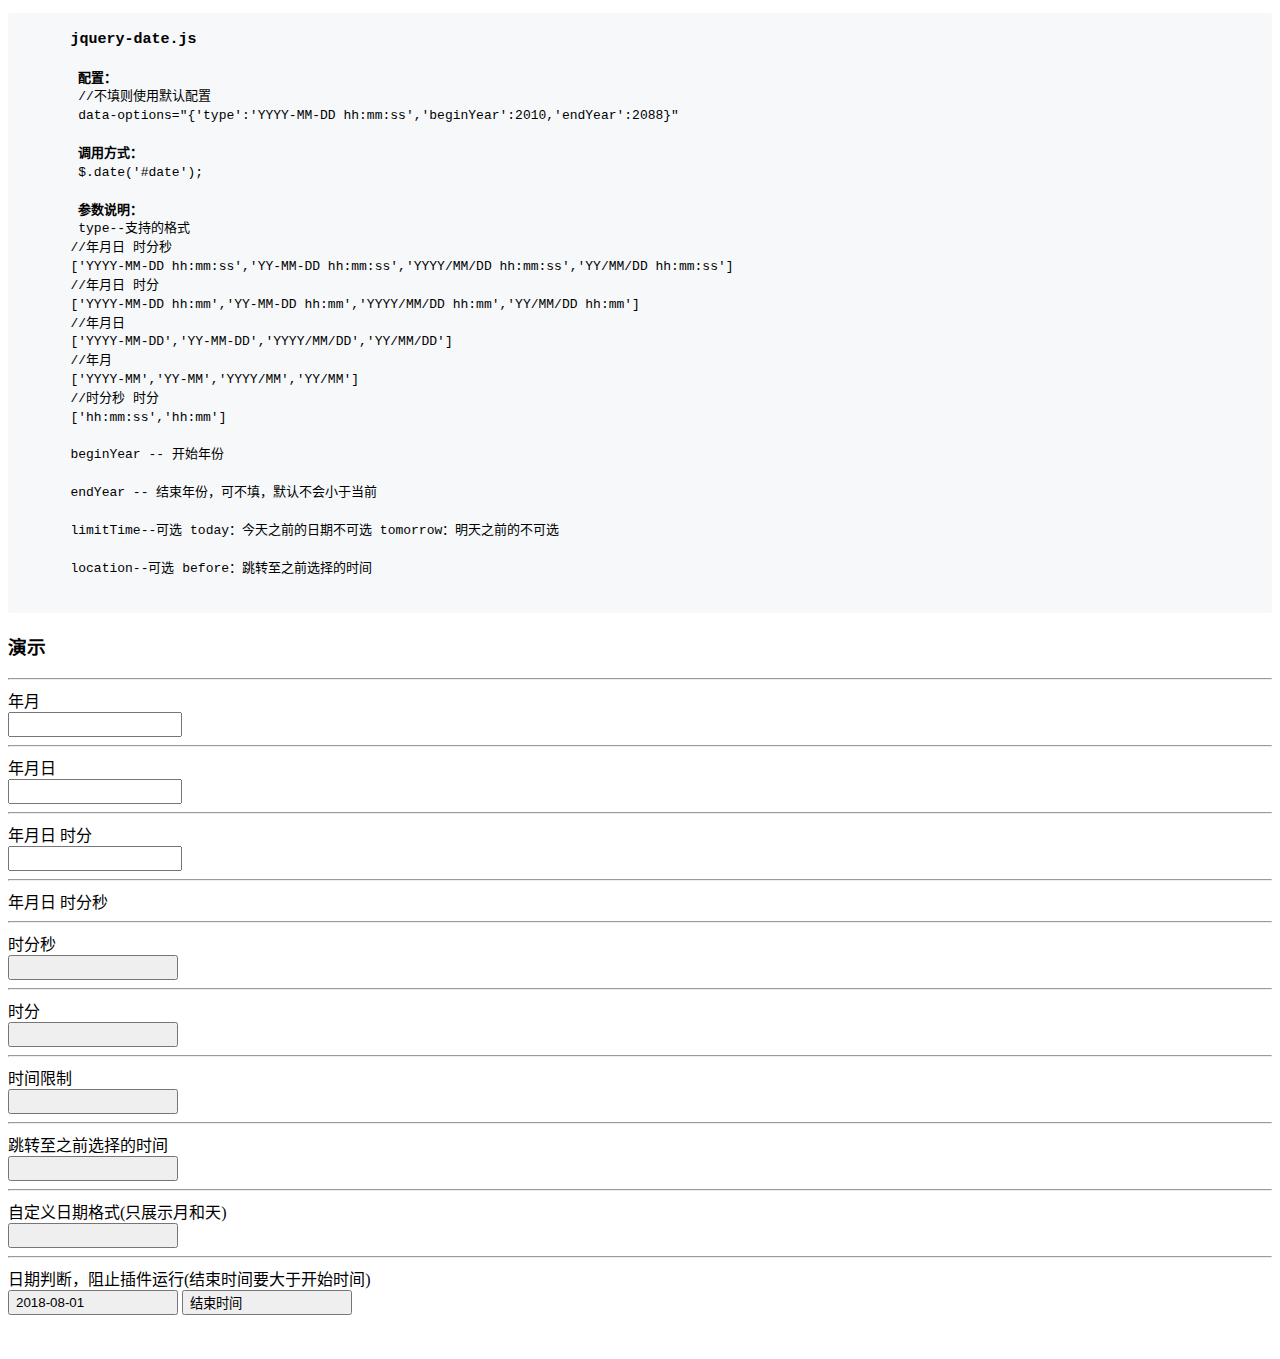
<file: date-demo.html>
<!DOCTYPE html>
<html lang="zh-cn">
<head>
	<meta charset="UTF-8">
	<meta name="viewport" content="width=device-width, initial-scale=1.0, minimum-scale=1.0, maximum-scale=1.0, user-scalable=no">
	<title>date demo</title>
	<style type="text/css">
		strong{
			font-size: 15px;
		}
		pre{
			padding: 16px 0;
			line-height: 1.45;
			background-color: #f6f8fa;
			border-radius: 3px;
		}
	</style>
</head>
<body>
	<pre>
	<strong>jquery-date.js</strong>

	 <b>配置：</b>
	 //不填则使用默认配置
	 data-options="{'type':'YYYY-MM-DD hh:mm:ss','beginYear':2010,'endYear':2088}"

	 <b>调用方式：</b>
	 $.date('#date');

	 <b>参数说明：</b>
	 type--支持的格式
	//年月日 时分秒
	['YYYY-MM-DD hh:mm:ss','YY-MM-DD hh:mm:ss','YYYY/MM/DD hh:mm:ss','YY/MM/DD hh:mm:ss']
	//年月日 时分
	['YYYY-MM-DD hh:mm','YY-MM-DD hh:mm','YYYY/MM/DD hh:mm','YY/MM/DD hh:mm']
	//年月日
	['YYYY-MM-DD','YY-MM-DD','YYYY/MM/DD','YY/MM/DD']
	//年月
	['YYYY-MM','YY-MM','YYYY/MM','YY/MM']
	//时分秒 时分
	['hh:mm:ss','hh:mm']

	beginYear -- 开始年份

	endYear -- 结束年份，可不填，默认不会小于当前

	limitTime--可选 today：今天之前的日期不可选 tomorrow：明天之前的不可选
	
	location--可选 before：跳转至之前选择的时间
	</pre>
	<h3>演示</h3>
	<hr>
	年月
	<br>
	<input type="text" id="date" data-options="{'type':'YYYY-MM','beginYear':2010,'endYear':2088}" style="width:166px;height:19px;">
	<hr>
	年月日
	<br>
	<input type="text" id="date2" data-options="{'type':'YYYY-MM-DD','beginYear':2010,'endYear':2088}" style="width:166px;height:19px;">
	<hr>
	年月日 时分
	<br>
	<input type="text" id="date3" data-options="{'type':'YYYY-MM-DD hh:mm','beginYear':2010,'endYear':2088}" style="width:166px;height:19px;">
	<hr>
	年月日 时分秒
	<br>
	<hr>
	时分秒
	<br>
	<button type="button" id="date7" data-options="{'type':'hh:mm:ss','beginYear':2010,'endYear':2088,'location':'before'}" style="width:170px;height:25px;vertical-align: middle;text-align: left;"></button>
	<hr>
	时分
	<br>
	<button type="button" id="date8" data-options="{'type':'hh:mm','beginYear':2010,'endYear':2088}" style="width:170px;height:25px;vertical-align: middle;text-align: left;"></button>
	<hr>
	时间限制
	<br>
	<button type="button" id="date5" data-options="{'type':'YYYY-MM-DD','beginYear':2010,'endYear':2088,'limitTime':'today'}" style="width:170px;height:25px;vertical-align: middle;text-align: left;"></button>
	<hr>
	跳转至之前选择的时间
	<br>
	<button type="button" id="date6" data-options="{'type':'YYYY-MM-DD','beginYear':2010,'endYear':2088,'location':'before'}" style="width:170px;height:25px;vertical-align: middle;text-align: left;"></button>
	<hr>
	自定义日期格式(只展示月和天)
	<br>
	<button type="button" id="date9" data-options="{'type':'YYYY-MM-DD','beginYear':2010,'endYear':2088,'location':'before','callback':'setDate.format'}" style="width:170px;height:25px;vertical-align: middle;text-align: left;"></button>
	<br>
	<hr>
	日期判断，阻止插件运行(结束时间要大于开始时间)
	<br>
	<button type="button" id="date10" data-options="{'type':'YYYY-MM-DD','beginYear':2010,'endYear':2088,'location':'before'}" style="width:170px;height:25px;vertical-align: middle;text-align: left;">2018-08-01</button>
	<button type="button" id="date11" data-options="{'type':'YYYY-MM-DD','beginYear':2010,'endYear':2088,'location':'before','callback':'setDate.checkDate'}" style="width:170px;height:25px;vertical-align: middle;text-align: left;">结束时间</button>
	<br>
	<br>
	<br>
	<script src="js/jquery-1.11.0.min.js"></script>
	<script src="js/jquery.date.js"></script>
	<script>
		$.date('#date');
		$.date('#date2');
		$.date('#date3');
		$.date('#date4');
		$.date('#date5');
		$.date('#date6');
		$.date('#date7');
		$.date('#date8');
		/*注意对象或函数必须是全局的，callback只接受object.function或function两种,当前的jquery版本功能不是太完善，
		  欢迎关注后续的新版本rolldate(给个star吧^_^),https://github.com/weijhfly/rolldate
		*/
		$.date('#date9');
		var setDate = {
			format:function(date){
				return date.substr(date.indexOf('-')+1);
			},
			checkDate:function(date){
				var d = $('#date10').text(),
					d1 = new Date(d),
            		d2 = new Date(date);

            	if(d2 < d1){
            		alert('结束时间不能小于开始时间')
            		return false;
            	}
			}
		}
		$.date('#date10');
		$.date('#date11');
	</script>
</body>
</html>
</file>
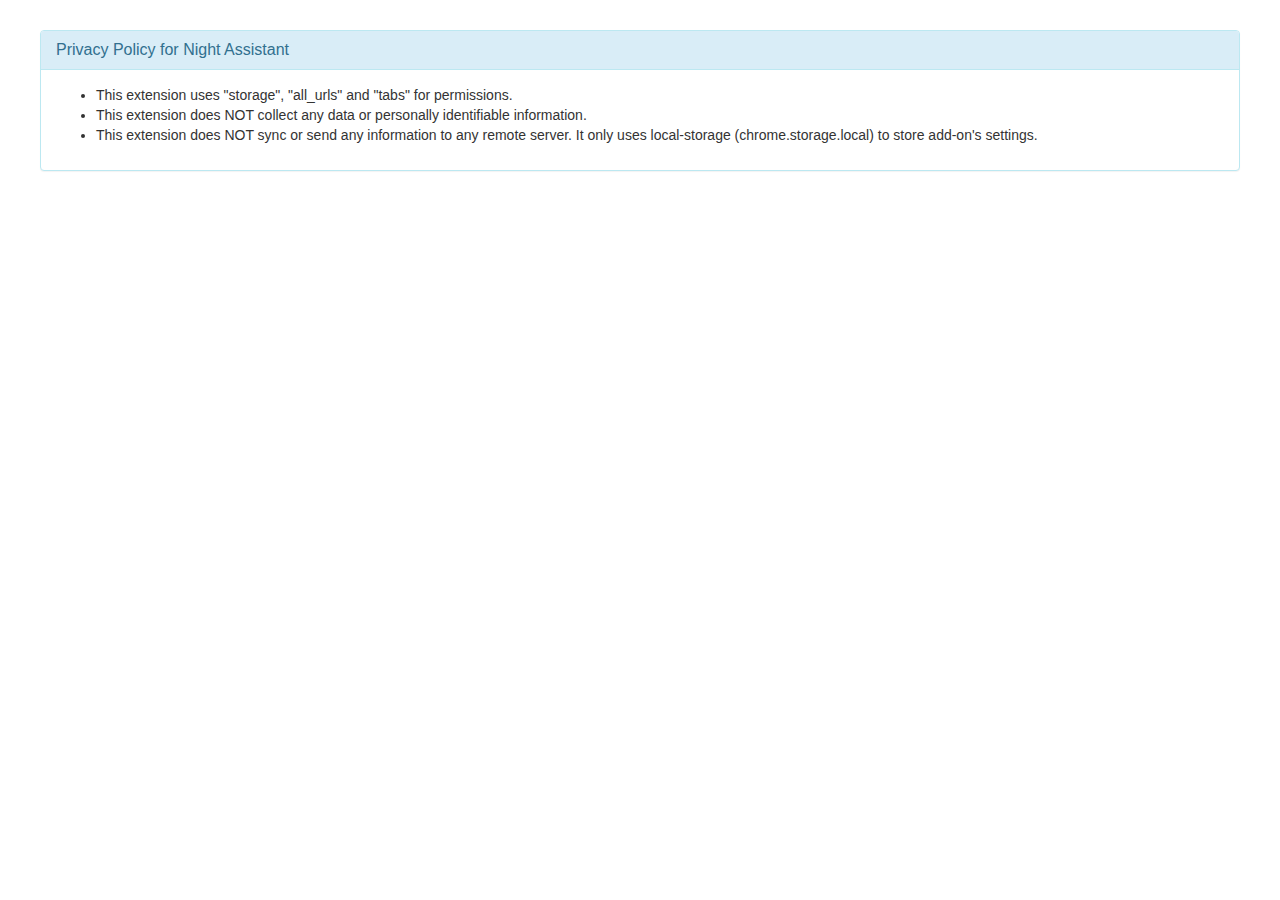
<file: night-assistant.html>
<!DOCTYPE html>
<html lang="en">
<head>
    <meta charset="UTF-8">
    <meta name="viewport" content="width=device-width, initial-scale=1.0">
    <title>Night Assistant</title>
    <link href="https://maxcdn.bootstrapcdn.com/bootstrap/3.3.7/css/bootstrap.min.css" rel="stylesheet">
    <style type="text/css">
      .panel{
        max-width: 1200px;
        margin: 30px auto;
      }
    </style>
</head>
<body>
<div class="panel panel-info">
    <div class="panel-heading">
        <h3 class="panel-title">
            Privacy Policy for Night Assistant
        </h3>
    </div>
    <div class="panel-body">
        <ul>
          <li>This extension uses "storage", "all_urls" and "tabs" for permissions.</li>
          <li>This extension does NOT collect any data or personally identifiable information.</li>
          <li>This extension does NOT sync or send any information to any remote server. It only uses local-storage (chrome.storage.local) to store add-on's settings.</li>
        </ul>
    </div>
</div>
</body>
</html>
</file>
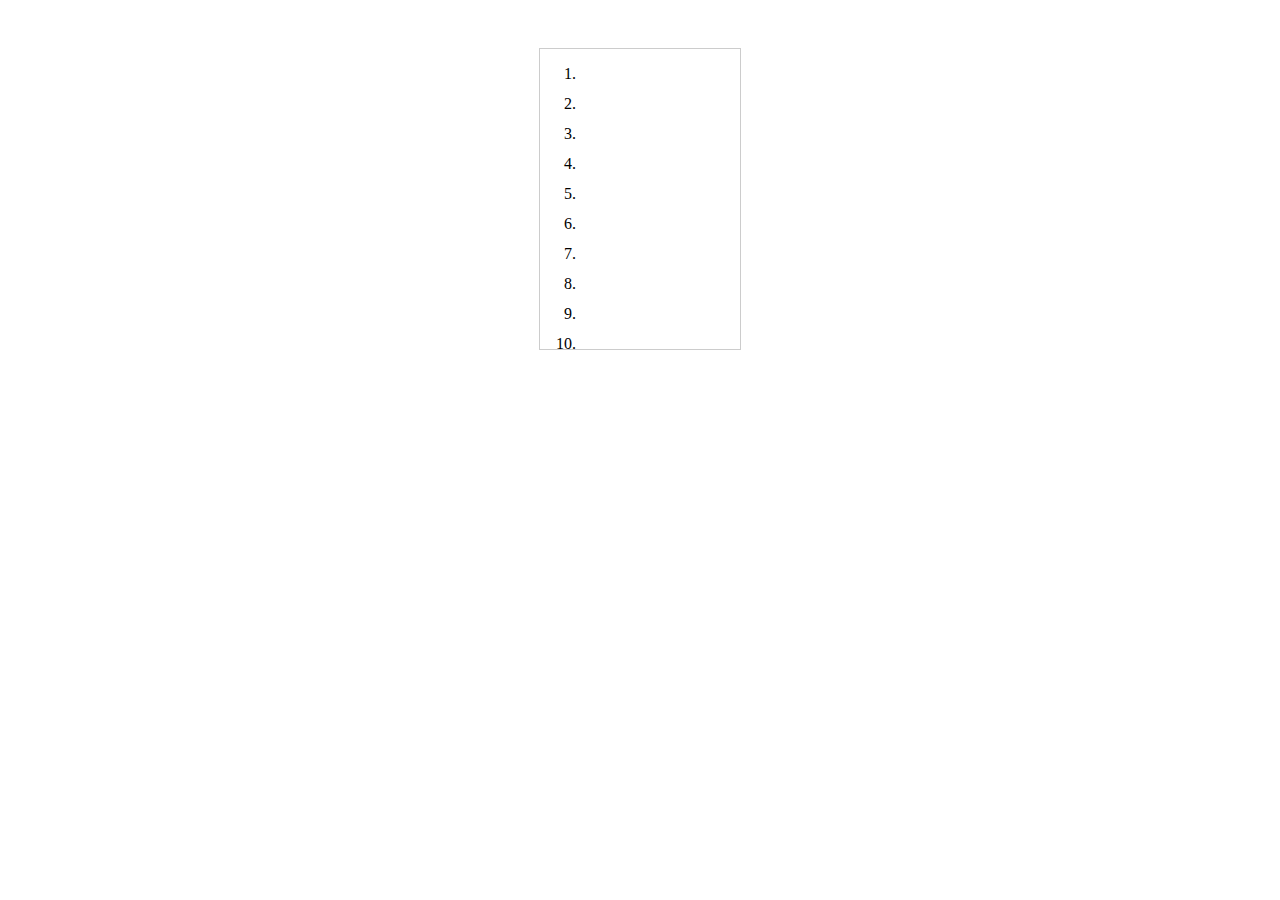
<file: roll.html>
<!DOCTYPE html>
<html lang="zh-CN">

<head>
    <meta charset="UTF-8"/>
    <meta name="Keywords" content=""/>
    <meta name="Description" content=""/>
    <meta http-equiv="X-UA-Compatible" content="IE=edge,chrome=1"/>
    <meta name="viewport" content="width=device-width,initial-scale=1,user-scalable=no"/>
    <meta name="apple-mobile-web-app-capable" content="yes"/>
    <meta content="telephone=no" name="format-detection"/>
    <meta content="email=no" name="format-detection"/>
    <title>test</title>
    <style>
        body {
            margin: 0;
            padding: 0;
        }

        div {
            position: relative;
            width: 200px;
            height: 300px;
            margin: 3em auto;
            border: 1px solid #CCC;
            overflow: hidden;
            -webkit-user-select: none;
            user-select: none;
        }

        ol {
            width: 100%;
        }

        ol > li {
            height: 30px;
        }
    </style>
</head>

<body>
<div>
    <ol>
        <li></li>
        <li></li>
        <li></li>
        <li></li>
        <li></li>
        <li></li>
        <li></li>
        <li></li>
        <li></li>
        <li></li>
        <li></li>
        <li></li>
        <li></li>
        <li></li>
        <li></li>
        <li></li>
        <li></li>
        <li></li>
        <li></li>
        <li></li>
        <li></li>
        <li></li>
        <li></li>
        <li></li>
        <li></li>
        <li></li>
        <li></li>
        <li></li>
        <li></li>
        <li></li>
        <li></li>
        <li></li>
        <li></li>
        <li></li>
        <li></li>
        <li></li>
        <li></li>
        <li></li>
        <li></li>
        <li></li>
    </ol>
</div>
<script>
function myScroll(ctx) {
        var ol = ctx.firstElementChild || ctx.firstChild,
                offset = 50,//最大溢出值
                cur = 0,//列表滑动位置
                isDown = false,
                vy = 0,//滑动的力度
                fl = 150,//弹力,值越大,到度或到顶后,可以继续拉的越远
                isInTransition = false;//是否在滚动中

        ctx.addEventListener("touchstart", function (e) {
            console.log(e)
            var info = e.targetTouches['0'];
            if (isInTransition)return;//如果在滚动中，则中止执行
            clearTimeout(this._timer);//清除定时器
            vy = 0;
            this._oy = info.clientY - cur;//计算鼠标按下位置与列表当前位置的差值,列表位置初始值为0
            this._cy = info.clientY;//鼠标按下的位置
            this._oh = this.scrollHeight;//列表的高度
            this._ch = this.clientHeight;//容器的高度
            this._startTime = e.timeStamp;//鼠标按下时的时间戳
            isDown = true;//鼠标是否有按下，主要防止用户是从容器外开始滑动的

        });

        ctx.addEventListener("touchmove", function (e) {
            var info = e.targetTouches['0'];
            if (isDown) {//如果鼠标是从容器里开始滑动的
                if (e.timeStamp - this._startTime > 40) {//如果是慢速滑动，就不会产生力度，列表是跟着鼠标移动的
                    this._startTime = e.timeStamp;//慢速滑动不产生力度，所以需要实时更新时间戳
                    cur = info.clientY - this._oy;//列表位置应为 鼠标当前位置减去鼠标按下时与列表位置的差值,如:列表初始位置为0,鼠标在 5的位置按,那么差值为 5,此处假如鼠标从5滑动到了4,向上滑,cur = 4-5 =-1  ,假如鼠标从5滑动到了6,向下滑,cur= 6 - 5 = 1


                    if (cur > 0) {//如果列表位置大于0,既鼠标向下滑动并到顶时
                        cur *= fl / (fl + cur);//列表位置带入弹力模拟,公式只能死记硬背了,公式为:位置 *=弹力/(弹力+位置)
                    }else if (cur < this._ch - this._oh) {//如果列表位置小于 容器高度减列表高度(因为需要负数,所以反过来减),既向上滑动到最底部时。
                        //当列表滑动到最底部时,cur的值其实是等于 容器高度减列表高度的,假设窗口高度为10,列表为30,那此时cur为 10 - 30 = -20,但这里的判断是小于,所以当cur<-20时才会触发,如 -21;
                        cur += this._oh - this._ch;//列表位置加等于 列表高度减容器高度(这是与上面不同,这里是正减,得到了一个正数) ,这里 cur 为负数,加上一个正数,延用上面的假设,此时 cur = -21 + (30-10=20) = -1 ,所以这里算的是溢出数

//                        console.log(cur);
                        cur = cur * fl / (fl - cur) - this._oh + this._ch;//然后给溢出数带入弹力,延用上面的假设,这里为   cur = -1 * 150 /(150 - -1 = 151)~= -0.99 再减去 30  等于 -30.99  再加上容器高度 -30.99+10=-20.99  ,这也是公式,要死记。。
                    }
                    setPos(cur);//移动列表
                }
                vy = info.clientY - this._cy;//记录本次移动后,与前一次鼠标位置的滑动的距离,快速滑动时才有效,慢速滑动时差值为 1 或 0,vy可以理解为滑动的力度

//                console.log(vy);
                this._cy = info.clientY;//更新前一次位置为现在的位置,以备下一次比较
            }

        }, false);

        ctx.addEventListener("touchend", mleave, false);

        ctx.addEventListener("touchcancel", mleave, false);

        function setPos(y) {//传们列表y轴位置,移动列表
            ol.style.transform = "translateY(" + y + "px) translateZ(0)";
        }

        function ease(target) {
            isInTransition = true;
            ctx._timer = setInterval(function () {//回弹算法为  当前位置 减 目标位置 取2个百分点 递减
                cur -= (cur - target) * 0.2;
                if (Math.abs(cur - target) < 1) {//减到 当前位置 与 目标位置相差小于1 之后直接归位
                    cur = target;
                    clearInterval(ctx._timer);
                    isInTransition = false;
                }
                setPos(cur);
            }, 20);
        }

        function mleave(e) {
            var info = e.targetTouches['0'];
            if (isDown) {
                isDown = false;
                console.log(vy);
                var t = this,
                        friction = ((vy >> 31) * 2 + 1) * 0.5,//根据力度套用公式计算出惯性大小,公式要记住
                        oh = this.scrollHeight - this.clientHeight;
                this._timer = setInterval(function () {//
                    vy -= friction;//力度按 惯性的大小递减
                    cur += vy;//转换为额外的滑动距离
                    setPos(cur);//滑动列表

                    if (-cur - oh > offset) {//如果列表底部超出了
                        clearTimeout(t._timer);
                        ease(-oh);//回弹
                        return;
                    }
                    if (cur > offset) {//如果列表顶部超出了
                        clearTimeout(t._timer);
                        ease(0);//回弹
                        return;
                    }
                    if (Math.abs(vy) < 1) {//如果力度减小到小于1了,再做超出回弹
                        clearTimeout(t._timer);
                        if (cur > 0) {
                            ease(0);
                            return;
                        }
                        if (-cur > oh) {
                            ease(-oh);
                            return;
                        }
                    }
                }, 20);
            }
        }
    }

    myScroll(document.querySelector("div"));
    /*function myScroll(ctx) {
        var ol = ctx.firstElementChild || ctx.firstChild,
                offset = 50,//最大溢出值
                cur = 0,//列表滑动位置
                isDown = false,
                vy = 0,//滑动的力度
                fl = 150,//弹力,值越大,到度或到顶后,可以继续拉的越远
                isInTransition = false;//是否在滚动中

        ctx.addEventListener("mousedown", function (e) {
            if (isInTransition)return;//如果在滚动中，则中止执行
            clearTimeout(this._timer);//清除定时器
            vy = 0;
            this._oy = e.clientY - cur;//计算鼠标按下位置与列表当前位置的差值,列表位置初始值为0
            this._cy = e.clientY;//鼠标按下的位置
            this._oh = this.scrollHeight;//列表的高度
            this._ch = this.clientHeight;//容器的高度
            this._startTime = e.timeStamp;//鼠标按下时的时间戳
            isDown = true;//鼠标是否有按下，主要防止用户是从容器外开始滑动的

        });

        ctx.addEventListener("mousemove", function (e) {
            if (isDown) {//如果鼠标是从容器里开始滑动的
                if (e.timeStamp - this._startTime > 40) {//如果是慢速滑动，就不会产生力度，列表是跟着鼠标移动的
                    this._startTime = e.timeStamp;//慢速滑动不产生力度，所以需要实时更新时间戳
                    cur = e.clientY - this._oy;//列表位置应为 鼠标当前位置减去鼠标按下时与列表位置的差值,如:列表初始位置为0,鼠标在 5的位置按,那么差值为 5,此处假如鼠标从5滑动到了4,向上滑,cur = 4-5 =-1  ,假如鼠标从5滑动到了6,向下滑,cur= 6 - 5 = 1


                    if (cur > 0) {//如果列表位置大于0,既鼠标向下滑动并到顶时
                        cur *= fl / (fl + cur);//列表位置带入弹力模拟,公式只能死记硬背了,公式为:位置 *=弹力/(弹力+位置)
                    }else if (cur < this._ch - this._oh) {//如果列表位置小于 容器高度减列表高度(因为需要负数,所以反过来减),既向上滑动到最底部时。
                        //当列表滑动到最底部时,cur的值其实是等于 容器高度减列表高度的,假设窗口高度为10,列表为30,那此时cur为 10 - 30 = -20,但这里的判断是小于,所以当cur<-20时才会触发,如 -21;
                        cur += this._oh - this._ch;//列表位置加等于 列表高度减容器高度(这是与上面不同,这里是正减,得到了一个正数) ,这里 cur 为负数,加上一个正数,延用上面的假设,此时 cur = -21 + (30-10=20) = -1 ,所以这里算的是溢出数

//                        console.log(cur);
                        cur = cur * fl / (fl - cur) - this._oh + this._ch;//然后给溢出数带入弹力,延用上面的假设,这里为   cur = -1 * 150 /(150 - -1 = 151)~= -0.99 再减去 30  等于 -30.99  再加上容器高度 -30.99+10=-20.99  ,这也是公式,要死记。。
                    }
                    setPos(cur);//移动列表
                }
                vy = e.clientY - this._cy;//记录本次移动后,与前一次鼠标位置的滑动的距离,快速滑动时才有效,慢速滑动时差值为 1 或 0,vy可以理解为滑动的力度

//                console.log(vy);
                this._cy = e.clientY;//更新前一次位置为现在的位置,以备下一次比较
            }

        }, false);

        ctx.addEventListener("mouseleave", mleave, false);

        ctx.addEventListener("mouseup", mleave, false);

        function setPos(y) {//传们列表y轴位置,移动列表
            ol.style.transform = "translateY(" + y + "px) translateZ(0)";
        }

        function ease(target) {
            isInTransition = true;
            ctx._timer = setInterval(function () {//回弹算法为  当前位置 减 目标位置 取2个百分点 递减
                cur -= (cur - target) * 0.2;
                if (Math.abs(cur - target) < 1) {//减到 当前位置 与 目标位置相差小于1 之后直接归位
                    cur = target;
                    clearInterval(ctx._timer);
                    isInTransition = false;
                }
                setPos(cur);
            }, 20);
        }

        function mleave(e) {
            if (isDown) {
                isDown = false;
                console.log(vy);
                var t = this,
                        friction = ((vy >> 31) * 2 + 1) * 0.5,//根据力度套用公式计算出惯性大小,公式要记住
                        oh = this.scrollHeight - this.clientHeight;
                this._timer = setInterval(function () {//
                    vy -= friction;//力度按 惯性的大小递减
                    cur += vy;//转换为额外的滑动距离
                    setPos(cur);//滑动列表

                    if (-cur - oh > offset) {//如果列表底部超出了
                        clearTimeout(t._timer);
                        ease(-oh);//回弹
                        return;
                    }
                    if (cur > offset) {//如果列表顶部超出了
                        clearTimeout(t._timer);
                        ease(0);//回弹
                        return;
                    }
                    if (Math.abs(vy) < 1) {//如果力度减小到小于1了,再做超出回弹
                        clearTimeout(t._timer);
                        if (cur > 0) {
                            ease(0);
                            return;
                        }
                        if (-cur > oh) {
                            ease(-oh);
                            return;
                        }
                    }
                }, 20);
            }
        }
    }

    myScroll(document.querySelector("div"));*/
</script>
</body>

</html>
</file>
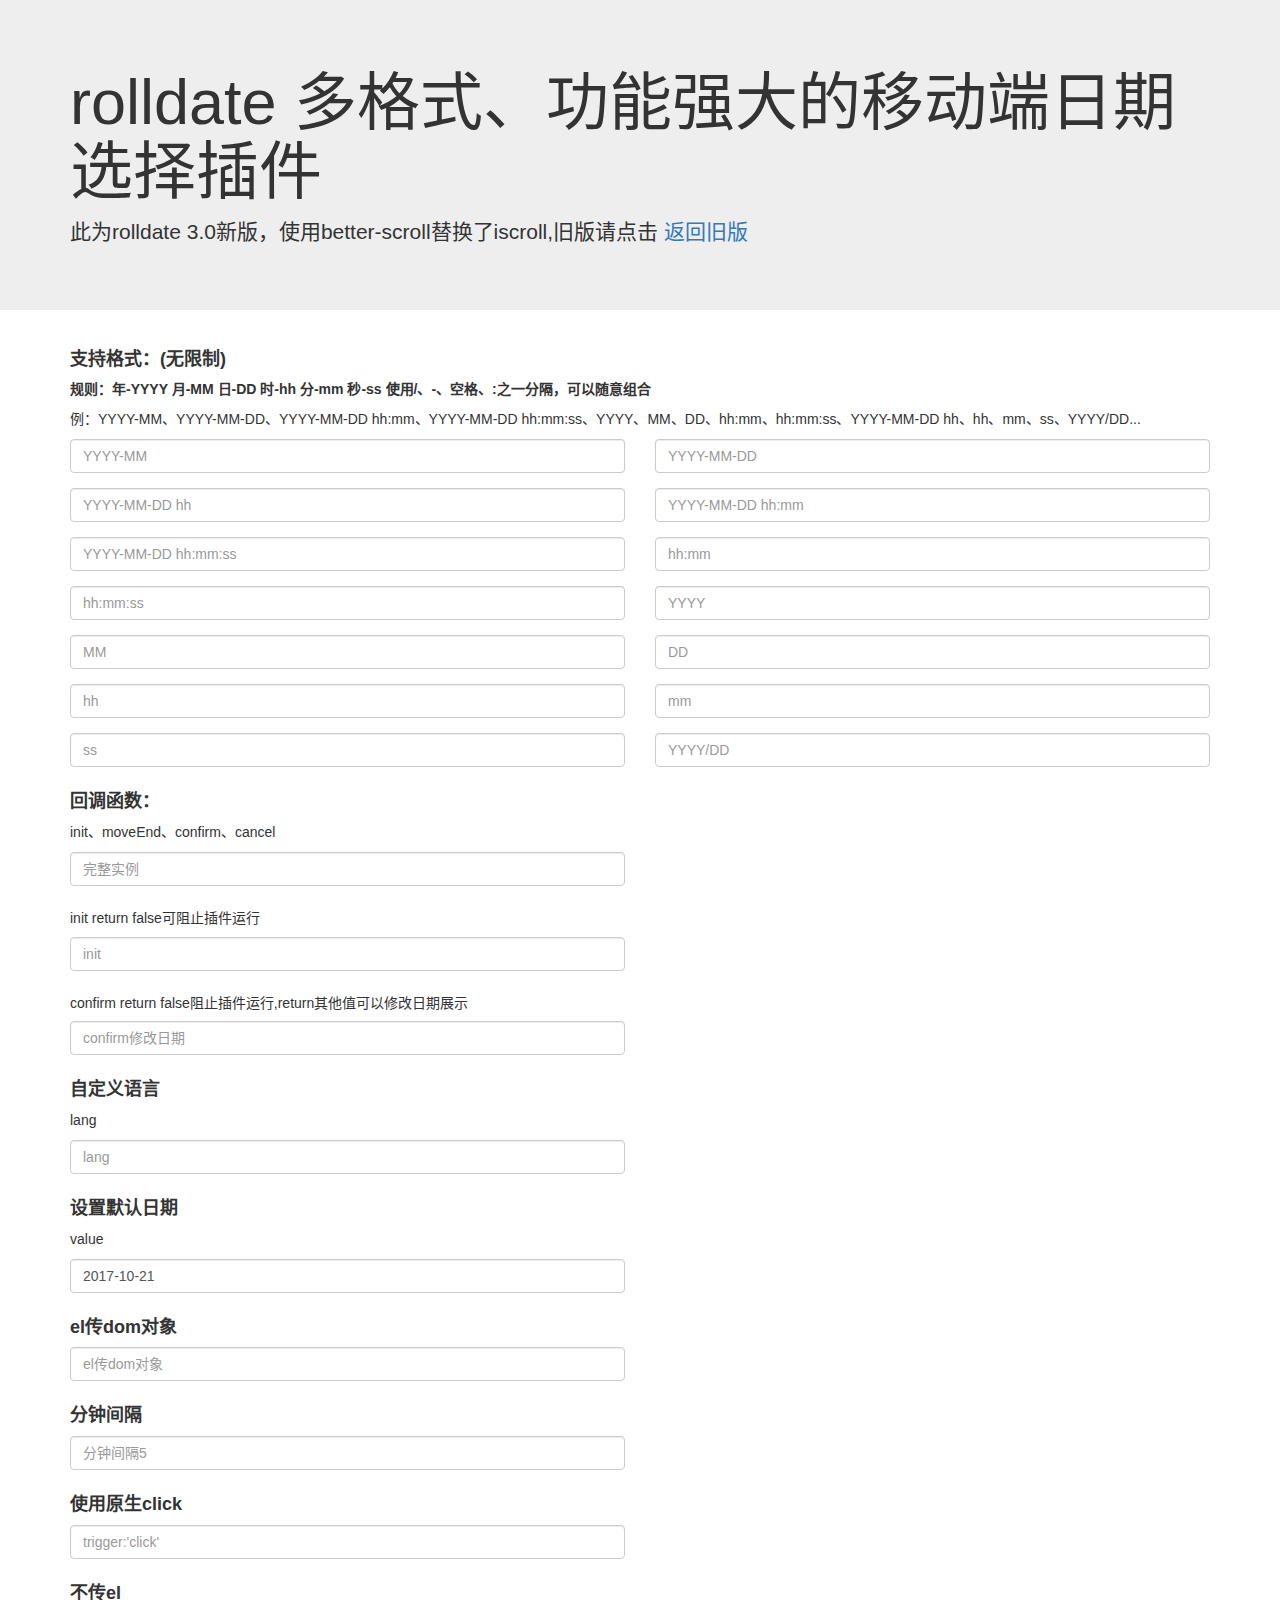
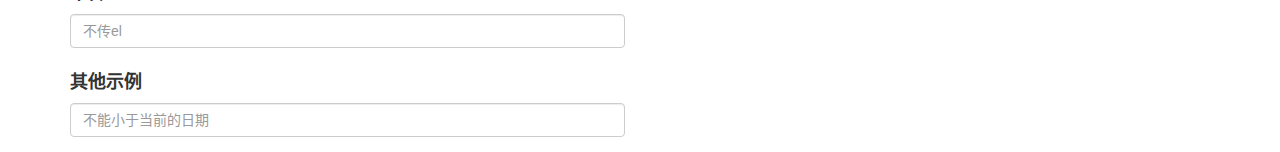
<file: rolldate-index.html>
<!DOCTYPE html>
<html lang="zh-cn">

<head>
	<meta charset="UTF-8">
	<meta name="viewport" content="width=device-width, initial-scale=1.0, minimum-scale=1.0, maximum-scale=1.0, user-scalable=no">
	<title>rolldate demo</title>
	<!-- bootstrap.css仅作为示例演示使用 -->
	<link href="https://maxcdn.bootstrapcdn.com/bootstrap/3.3.7/css/bootstrap.min.css" rel="stylesheet">
	<style type="text/css">
		h1 {
			font-size: 30px;
		}

		.form-control[readonly] {
			background: none;
		}

		@media(max-width: 414px) {
			.form-control {
				font-size: 12px;
			}
		}

		@media(max-width: 360px) {
			.form-control {
				font-size: 10px;
				padding: 0 5px;
			}
		}

		@media(max-width: 320px) {
			.col-xs-6 {
				padding: 0 5px;
			}
		}
	</style>
</head>

<body>
	<div class="jumbotron">
		<div class="container">
			<h1>rolldate 多格式、功能强大的移动端日期选择插件</h1>
			<p>此为rolldate 3.0新版，使用better-scroll替换了iscroll,旧版请点击
				<a href="https://weijhfly.github.io/rolldate-index2.html">返回旧版</a></p>
		</div>
	</div>
	<div class="container">
		<h4><strong>支持格式：(无限制)</strong></h4>
		<p><strong>规则：年-YYYY 月-MM 日-DD 时-hh 分-mm 秒-ss 使用/、-、空格、:之一分隔，可以随意组合</strong></p>
		<p>例：YYYY-MM、YYYY-MM-DD、YYYY-MM-DD hh:mm、YYYY-MM-DD hh:mm:ss、YYYY、MM、DD、hh:mm、hh:mm:ss、YYYY-MM-DD hh、hh、mm、ss、YYYY/DD...</p>
		<div class="row">
			<div class="form-group clearfix">
				<div class="col-xs-6">
					<input readonly class="form-control" type="text" id="date-group1-1" placeholder="YYYY-MM">
				</div>
				<div class="col-xs-6">
					<input readonly class="form-control" type="text" id="date-group1-2" placeholder="YYYY-MM-DD">
				</div>
			</div>
			<div class="form-group clearfix">
				<div class="col-xs-6">
					<input readonly class="form-control" type="text" id="date-group1-3" placeholder="YYYY-MM-DD hh">
				</div>
				<div class="col-xs-6">
					<input readonly class="form-control" type="text" id="date-group1-4" placeholder="YYYY-MM-DD hh:mm">
				</div>
			</div>
			<div class="form-group clearfix">
				<div class="col-xs-6">
					<input readonly class="form-control" type="text" id="date-group1-5" placeholder="YYYY-MM-DD hh:mm:ss">
				</div>
				<div class="col-xs-6">
					<input readonly class="form-control" type="text" id="date-group1-6" placeholder="hh:mm">
				</div>
			</div>
			<div class="form-group clearfix">
				<div class="col-xs-6">
					<input readonly class="form-control" type="text" id="date-group1-7" placeholder="hh:mm:ss">
				</div>
				<div class="col-xs-6">
					<input readonly class="form-control" type="text" id="date-group1-8" placeholder="YYYY">
				</div>
			</div>
			<div class="form-group clearfix">
				<div class="col-xs-6">
					<input readonly class="form-control" type="text" id="date-group1-9" placeholder="MM">
				</div>
				<div class="col-xs-6">
					<input readonly class="form-control" type="text" id="date-group1-10" placeholder="DD">
				</div>
			</div>
			<div class="form-group clearfix">
				<div class="col-xs-6">
					<input readonly class="form-control" type="text" id="date-group1-11" placeholder="hh">
				</div>
				<div class="col-xs-6">
					<input readonly class="form-control" type="text" id="date-group1-12" placeholder="mm">
				</div>
			</div>
			<div class="form-group clearfix">
				<div class="col-xs-6">
					<input readonly class="form-control" type="text" id="date-group1-13" placeholder="ss">
				</div>
				<div class="col-xs-6">
					<input readonly class="form-control" type="text" id="date-group1-14" placeholder="YYYY/DD">
				</div>
			</div>
		</div>

		<h4><strong>回调函数：</strong></h4>
		<p>init、moveEnd、confirm、cancel</p>
		<div class="row">
			<div class="form-group clearfix">
				<div class="col-xs-6">
					<input readonly class="form-control" type="text" id="date-group2-1" placeholder="完整实例">
				</div>
			</div>
			<h5 class="col-xs-12">init return false可阻止插件运行</h5>
			<div class="form-group clearfix">
				<div class="col-xs-6">
					<input readonly class="form-control" type="text" id="date-group2-2" placeholder="init">
				</div>
			</div>
			<h5 class="col-xs-12">confirm return false阻止插件运行,return其他值可以修改日期展示</h5>
			<div class="form-group clearfix">
				<div class="col-xs-6">
					<input readonly class="form-control" type="text" id="date-group2-3" placeholder="confirm修改日期">
				</div>
			</div>
		</div>

		<h4><strong>自定义语言</strong></h4>
		<p>lang</p>
		<div class="row">
			<div class="form-group clearfix">
				<div class="col-xs-6">
					<input readonly class="form-control" type="text" id="date-group3-1" placeholder="lang">
				</div>
			</div>
		</div>

		<h4><strong>设置默认日期</strong></h4>
		<p>value</p>
		<div class="row">
			<div class="form-group clearfix">
				<div class="col-xs-6">
					<input readonly class="form-control" type="text" id="date-group4-1" placeholder="设置默认日期">
				</div>
			</div>
		</div>

		<h4><strong>el传dom对象</strong></h4>
		<div class="row">
			<div class="form-group clearfix">
				<div class="col-xs-6">
					<input readonly class="form-control" type="text" id="date-group5-1" placeholder="el传dom对象">
				</div>
			</div>
		</div>

		<h4><strong>分钟间隔</strong></h4>
		<div class="row">
			<div class="form-group clearfix">
				<div class="col-xs-6">
					<input readonly class="form-control" type="text" id="date-group6-1" placeholder="分钟间隔5">
				</div>
			</div>
		</div>
		<h4><strong>使用原生click</strong></h4>
		<div class="row">
			<div class="form-group clearfix">
				<div class="col-xs-6">
					<input readonly class="form-control" type="text" id="date-group7-1" placeholder="trigger:'click'">
				</div>
			</div>
		</div>
		<h4><strong>不传el</strong></h4>
		<div class="row">
			<div class="form-group clearfix">
				<div class="col-xs-6">
					<input readonly class="form-control" type="text" id="date-group9-1" placeholder="不传el">
				</div>
			</div>
		</div>
		<h4><strong>其他示例</strong></h4>
		<div class="row">
			<div class="form-group clearfix">
				<div class="col-xs-6">
					<input readonly class="form-control" type="text" id="date-group8-1" placeholder="不能小于当前的日期">
				</div>
			</div>
		</div>
	</div>
	<script>
		window.onload = function() {

			// 格式
			new Rolldate({
				el: '#date-group1-1',
				format: 'YYYY-MM',
				beginYear: 2000,
				endYear: 2100
			})
			new Rolldate({
				el: '#date-group1-2',
				format: 'YYYY-MM-DD',
				beginYear: 2000,
				endYear: 2100
			})
			new Rolldate({
				el: '#date-group1-3',
				format: 'YYYY-MM-DD hh'
			})
			new Rolldate({
				el: '#date-group1-4',
				format: 'YYYY-MM-DD hh:mm',
				beginYear: 2000,
				endYear: 2100
			})
			new Rolldate({
				el: '#date-group1-5',
				format: 'YYYY-MM-DD hh:mm:ss',
				beginYear: 2000,
				endYear: 2100
			})
			new Rolldate({
				el: '#date-group1-6',
				format: 'hh:mm'
			})
			new Rolldate({
				el: '#date-group1-7',
				format: 'hh:mm:ss'
			})
			new Rolldate({
				el: '#date-group1-8',
				format: 'YYYY',
				beginYear: 2000,
				endYear: 2100
			})
			new Rolldate({
				el: '#date-group1-9',
				format: 'MM'
			})
			new Rolldate({
				el: '#date-group1-10',
				format: 'DD'
			})
			new Rolldate({
				el: '#date-group1-11',
				format: 'hh'
			})
			new Rolldate({
				el: '#date-group1-12',
				format: 'mm'
			})
			new Rolldate({
				el: '#date-group1-13',
				format: 'ss'
			})
			new Rolldate({
				el: '#date-group1-14',
				format: 'YYYY/DD'
			})
			/* 回调函数
			 * tips:	在vue及其他mvvm框架中使用时，在confirm中修改v-model绑定的数据即可
			 */
			new Rolldate({
				el: '#date-group2-1',
				format: 'YYYY-MM-DD',
				beginYear: 2000,
				endYear: 2100,
				init: function() {
					console.log('插件开始触发');
				},
				moveEnd: function(scroll) {
					console.log(scroll)
					console.log('滚动结束');
				},
				confirm: function(date) {
					console.log(date)
					console.log('确定按钮触发');
				},
				cancel: function() {
					console.log('插件运行取消');
				}
			})
			new Rolldate({
				el: '#date-group2-2',
				format: 'YYYY-MM-DD',
				beginYear: 2000,
				endYear: 2100,
				init: function() {
					if (1 == 1) {
						console.log('阻止插件继续执行');
						return false;
					}
				}
			})
			new Rolldate({
				el: '#date-group2-3',
				format: 'YYYY-MM-DD',
				beginYear: 2000,
				endYear: 2100,
				confirm: function(date) {
					return date.replace(/-/g, '/');
				}
			})
			// 自定义语言
			var lang = {
				title: '自定义标题',
				cancel: '取消',
				confirm: '确认',
				year: '年',
				month: '月',
				day: '日',
				hour: '时',
				min: '分',
				sec: '秒'
			};
			// 如果某个值未修改可不传 以上同 var lang = {title:'自定义标题'} 允许传空串
			new Rolldate({
				el: '#date-group3-1',
				format: 'YYYY-MM-DD',
				beginYear: 2000,
				endYear: 2100,
				lang: lang
			})

			// 设置默认日期 内部使用document.getElementById('date').bindDate = new Date('2019/05/13');
			new Rolldate({
				el: '#date-group4-1',
				format: 'YYYY-MM-DD',
				beginYear: 2000,
				endYear: 2100,
				value: '2017-10-21' //或2017-10-21 23:52:50
			})

			// el传dom对象，只支持单个
			new Rolldate({
				el: document.getElementById('date-group5-1'),
				format: 'YYYY-MM-DD',
				beginYear: 2000,
				endYear: 2100
			})

			// 分钟按指定数分隔
			new Rolldate({
				el: '#date-group6-1',
				format: 'hh:mm',
				minStep: 5
			})
			// 使用原生click
			new Rolldate({
				el: '#date-group7-1',
				trigger: 'click'
			})
			// 不传el
			var el = document.getElementById('date-group9-1');
			el.addEventListener('click', function() {
				rd.show();
			})
			var rd = new Rolldate({
				confirm: function(date) {
					el.value = date;
				}
			})

			// 其他示例
			//日期判断
			new Rolldate({
				el: '#date-group8-1',
				format: 'YYYY-MM-DD',
				beginYear: 2000,
				endYear: 2100,
				confirm: function(date) {
					var d = new Date(),
						d1 = new Date(date.replace(/\-/g, "\/")),
						d2 = new Date(d.getFullYear() + '/' + (d.getMonth() + 1) + '/' + d.getDate()); //如果非'YYYY-MM-DD'格式，需要另做调整

					if (d1 < d2) {
						alert('不能小于当前的日期');
						return false;
					}
				}
			})
		}
	</script>
<script type="text/javascript" src="js/rolldate.min.js?v=7"></script></body>

</html>
</file>
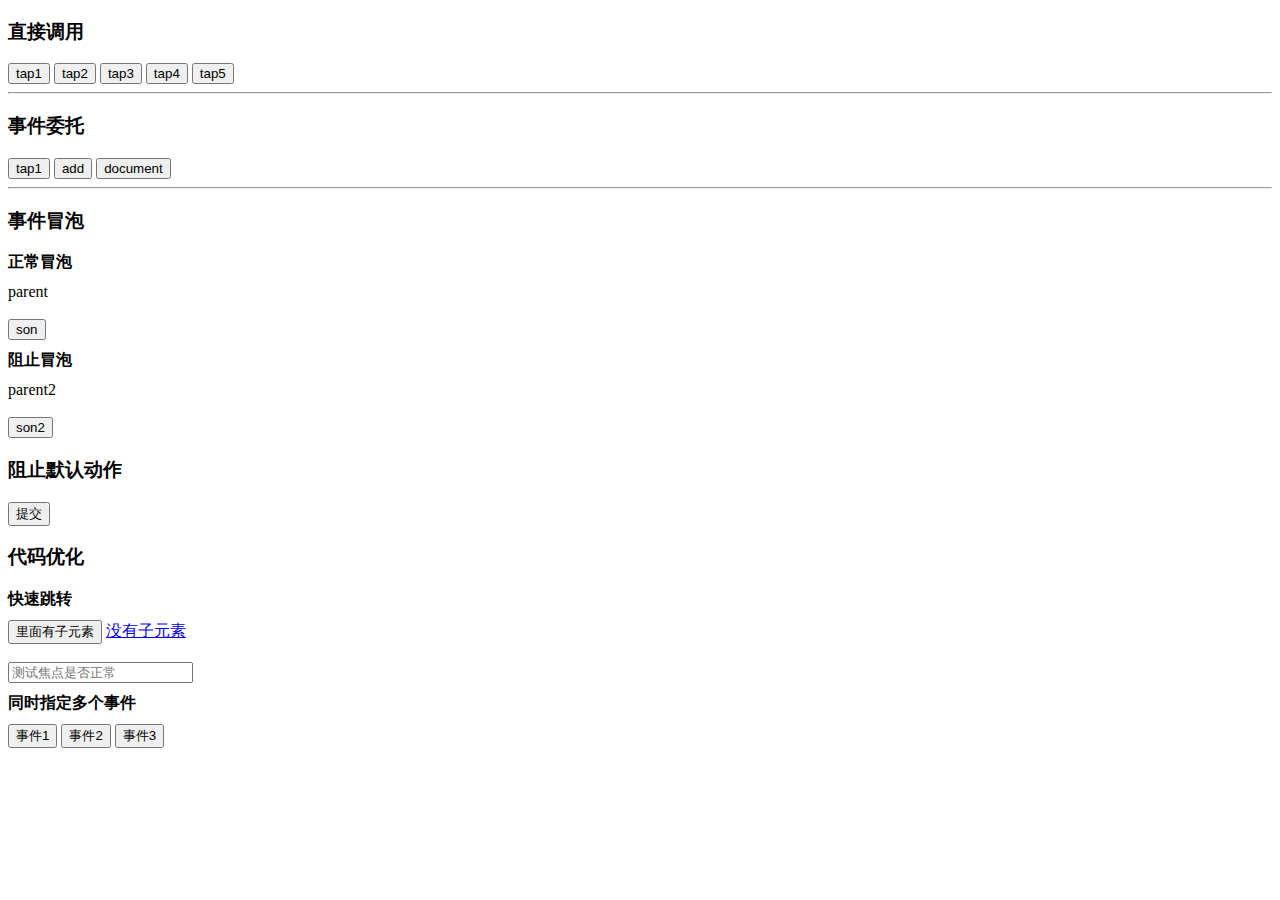
<file: tap-demo.html>
<!DOCTYPE html>
<html lang="en">
<head>
	<meta charset="UTF-8">
	<meta name="viewport" content="width=device-width, initial-scale=1,maximum-scale=1.0, user-scalable=0">
	<title>tap demo</title>
	<style type="text/css">
		h4{margin: 10px 0;}
	</style>
</head>
<body>
		<h3>直接调用</h3>
	<div>
		<button class="button">tap1</button>
		<button class="button">tap2</button>
		<button class="button">tap3</button>
		<button class="button">tap4</button>
		<button class="button">tap5</button>
	</div>
	<hr>
	<h3>事件委托</h3>
	<div id="test">
		<button class="button2">tap1</button>
		<button class="add">add</button>
		<button class="doc">document</button>
	</div>
	<hr>
	<h3>事件冒泡</h3>
	<h4>正常冒泡</h4>
	<div id="parent">
		parent<br><br>
		<button class="son">son</button>
	</div>
	<h4>阻止冒泡</h4>
	<div id="parent2">
		parent2<br><br>
		<button class="son2">son2</button>
	</div>
	<h3>阻止默认动作</h3>
	<form action="">
		<button class="submit" type="submit">提交</button>
	</form>
	<h3>代码优化</h3>
	<h4>快速跳转</h4>
	<div class="a-box">
		<a href="https://github.com/weijhfly/tap"><button>里面有子元素</button></a>
		<a href="https://github.com/weijhfly/tap">没有子元素</a>
	</div>
	<br>
	<input type="text" placeholder="测试焦点是否正常">
	<h4>同时指定多个事件</h4>
	<button class="e1">事件1</button>
	<button class="e2">事件2</button>
	<button class="e3">事件3</button>
	<!-- layer.js仅做弹出演示 -->
<script src="js/layer/layer.js"></script>
<script src="js/tap.js?v=9"></script>
<script>

//直接调用
tap('.button',function(e){
	console.log(e);
	var event = "ontouchend" in document? 'tap':'click';
	layer.msg(event+' : '+this.innerText);
})
// 事件委托 event delegation
tap('#test','.button2',function(){
	var event = "ontouchend" in document? 'tap':'click';
	layer.msg(event+' : '+this.innerText);
})
var i = 0;
tap('#test','.add',function(e){
	console.log(e);
	i ++;
	var test = document.getElementById("test");
	var button = document.createElement("button");
	button.className = 'button2';
	button.innerHTML = "button "+i;
	test.insertBefore(button,test.childNodes[0]); 
})
tap(document,'.doc',function(){
	layer.msg('doc');
})
/*
阻止冒泡 stop propagation
在事件委托中仅能阻止委托元素对上层的冒泡
*/
tap('#parent',function(){
	setTimeout(function() {
		layer.msg('parent');
	}, 100);
})
tap('.son',function(){
	layer.msg('son');
})
// 阻止冒泡
tap('#parent2',function(){
	setTimeout(function() {
		layer.msg('parent2');
	}, 100);
})
tap('.son2',function(e){
	e.stopPropagation();
	layer.msg('son2');
})
/*
阻止默认动作
同上，事件委托中仅能阻止委托元素的默认动作
注意：在移动端默认执行e.preventDefault();
*/
tap('.submit',function(e){
	e.preventDefault();
	e.stopPropagation();
	layer.msg('无法提交');
})
/*
* 代码优化
*/
//跳转 **存在href属性
tap(document,'a');
// 通过委托实现多个事件 **默认不能重复，重复只执行第一个
tap(document,{
	'.e1':function(){
	   layer.msg(this.innerText);
	},
	'.e2':function(){
	   layer.msg(this.innerText);
	},
	'.e3':function(){
	   layer.msg(this.innerText);
	}
});
</script>
</body>
</html>
</file>
